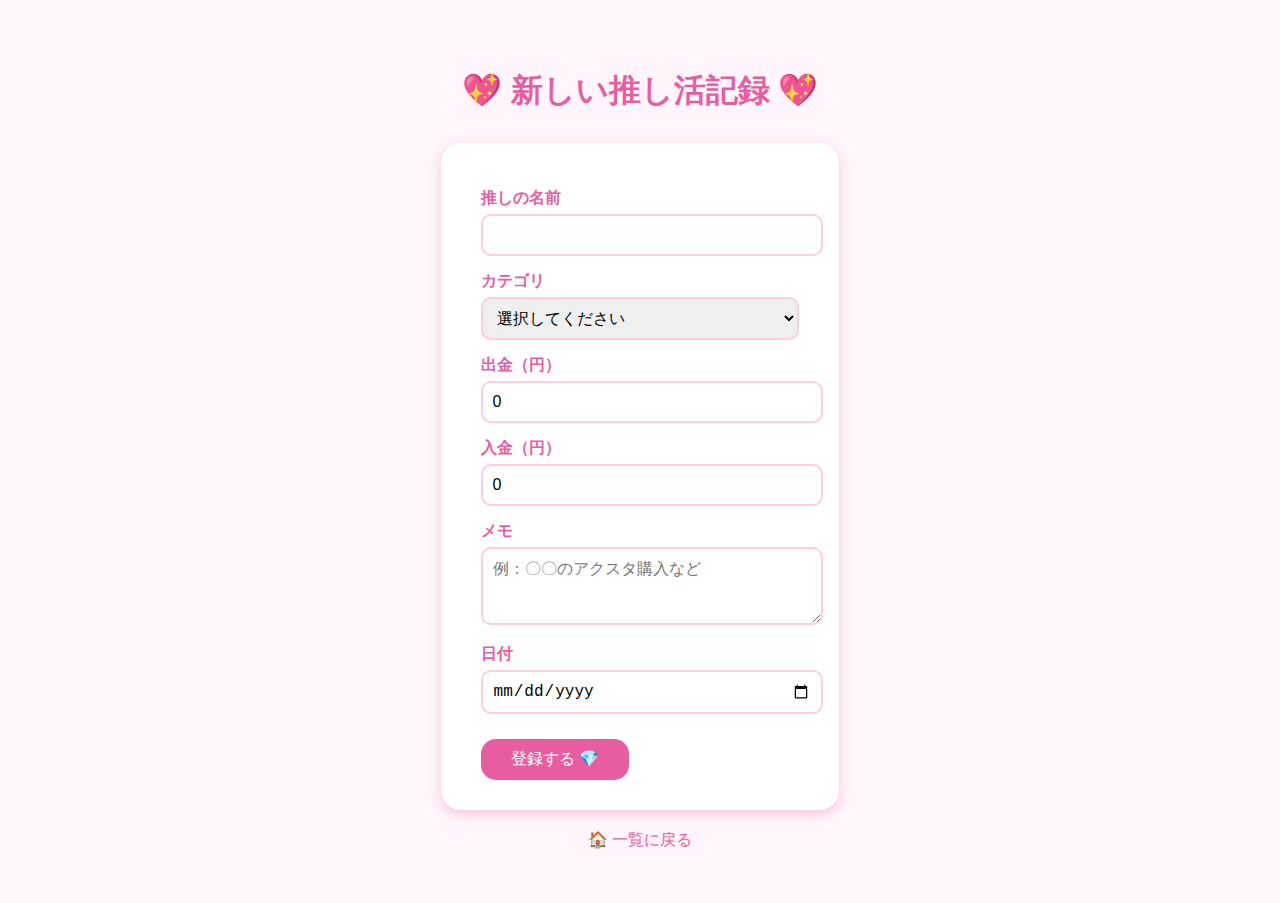
<file: templates/add.html>
<!DOCTYPE html>
<html lang="ja">
<head>
  <meta charset="UTF-8">
  <title>新しい推し活記録を追加</title>
  <style>
    body {
      font-family: "Hiragino Maru Gothic Pro", "Yu Gothic", sans-serif;
      background-color: #fff5fa;
      text-align: center;
      padding: 40px;
    }

    h1 {
      color: #e85d9f;
      margin-bottom: 30px;
    }

    form {
      background-color: #ffffff;
      border-radius: 20px;
      box-shadow: 0 4px 12px rgba(232, 93, 159, 0.3);
      display: inline-block;
      padding: 30px 40px;
      text-align: left;
    }

    label {
      display: block;
      margin-top: 15px;
      font-weight: bold;
      color: #e85d9f;
    }

    input, select, textarea {
      width: 100%;
      padding: 10px;
      border: 2px solid #ffcce0;
      border-radius: 10px;
      margin-top: 5px;
      font-size: 16px;
    }

    button {
      background-color: #e85d9f;
      color: white;
      border: none;
      border-radius: 15px;
      padding: 10px 30px;
      margin-top: 25px;
      font-size: 16px;
      cursor: pointer;
      transition: 0.2s;
    }

    button:hover {
      background-color: #f38dbf;
    }

    a {
      display: inline-block;
      margin-top: 20px;
      color: #e85d9f;
      text-decoration: none;
    }

    a:hover {
      text-decoration: underline;
    }
  </style>
</head>
<body>
  <h1>💖 新しい推し活記録 💖</h1>

  <form action="/add" method="POST">
    <label>推しの名前</label>
    <input type="text" name="oshi_name" required>

    <label>カテゴリ</label>
    <select name="category" required>
      <option value="">選択してください</option>
      <option value="グッズ">グッズ</option>
      <option value="チケット">チケット</option>
      <option value="カフェ">カフェ</option>
      <option value="イベント">イベント</option>
      <option value="その他">その他</option>
    </select>

    <label>出金（円）</label>
    <input type="number" name="expense" value="0">

    <label>入金（円）</label>
    <input type="number" name="income" value="0">

    <label>メモ</label>
    <textarea name="memo" rows="3" placeholder="例：〇〇のアクスタ購入など"></textarea>

    <label>日付</label>
    <input type="date" name="date" required>

    <button type="submit">登録する 💎</button>
  </form>

  <br>
  <a href="/">🏠 一覧に戻る</a>
</body>
</html>
</file>
